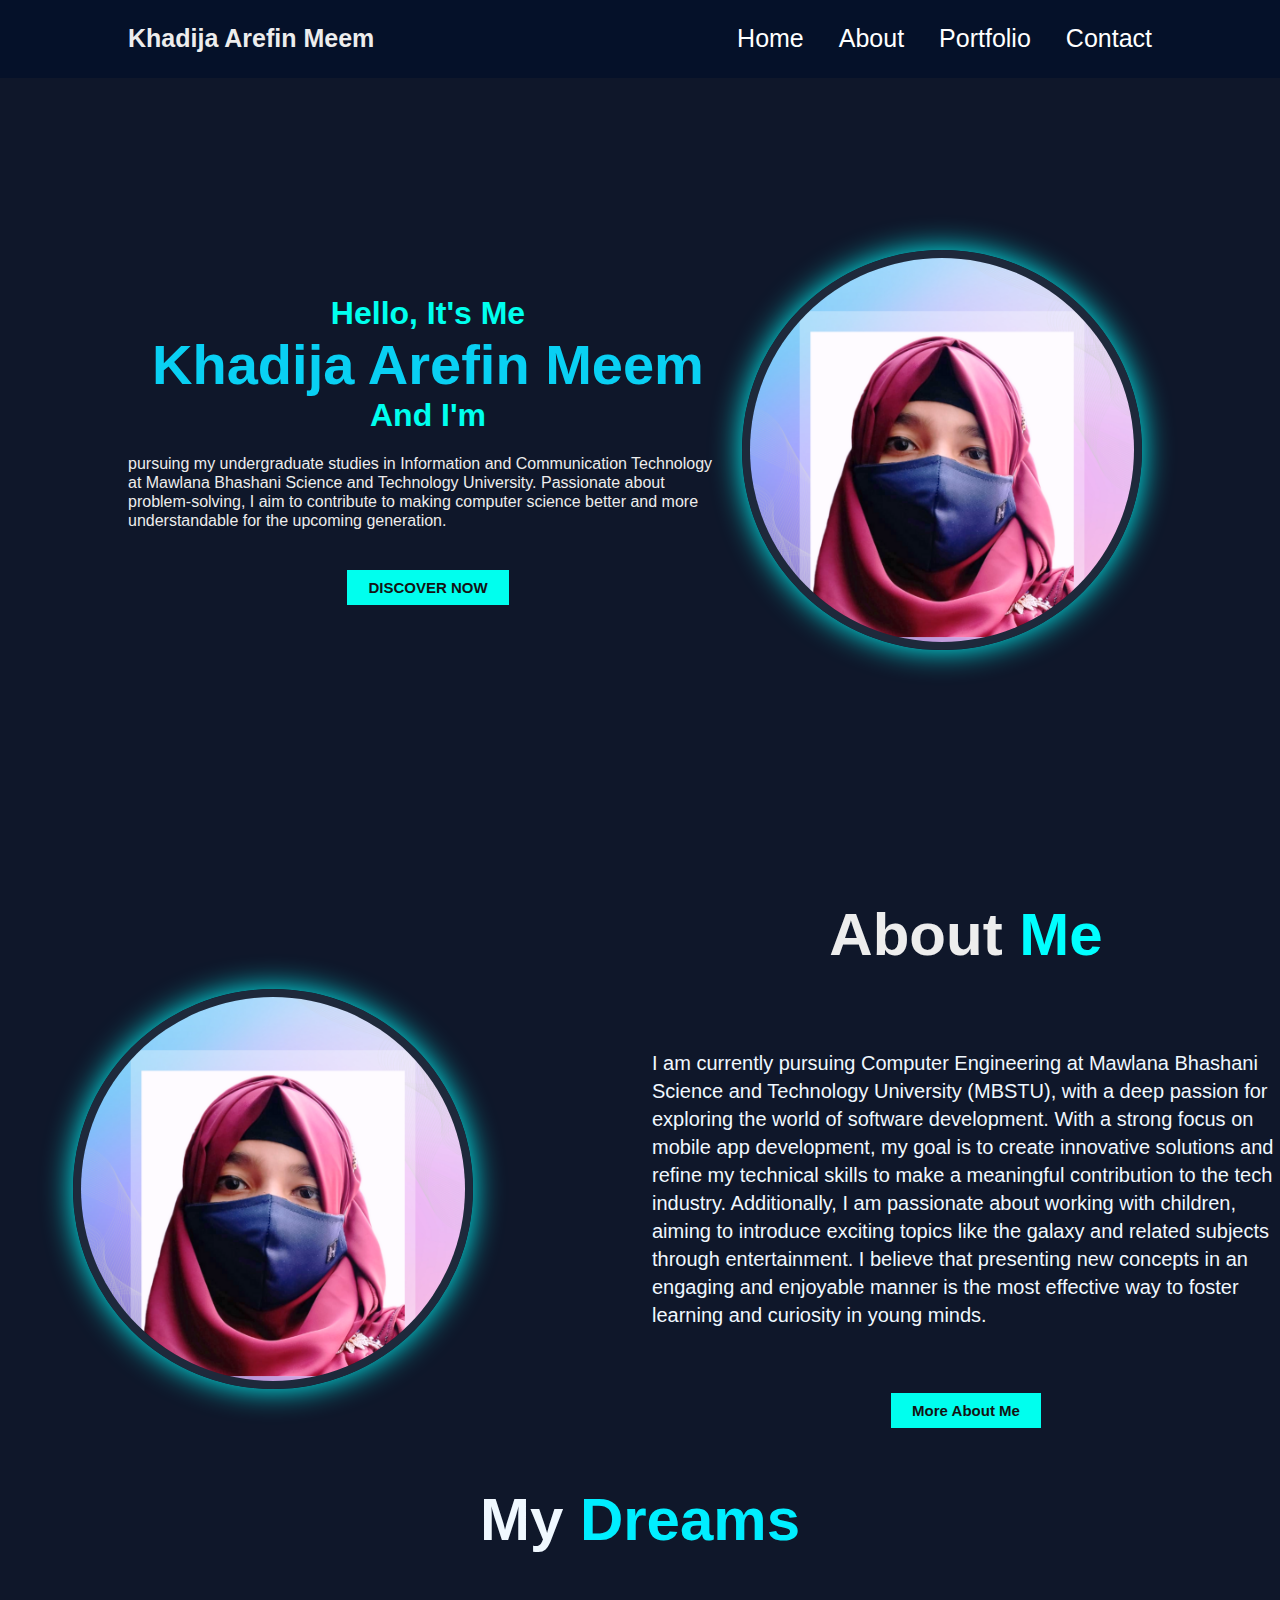
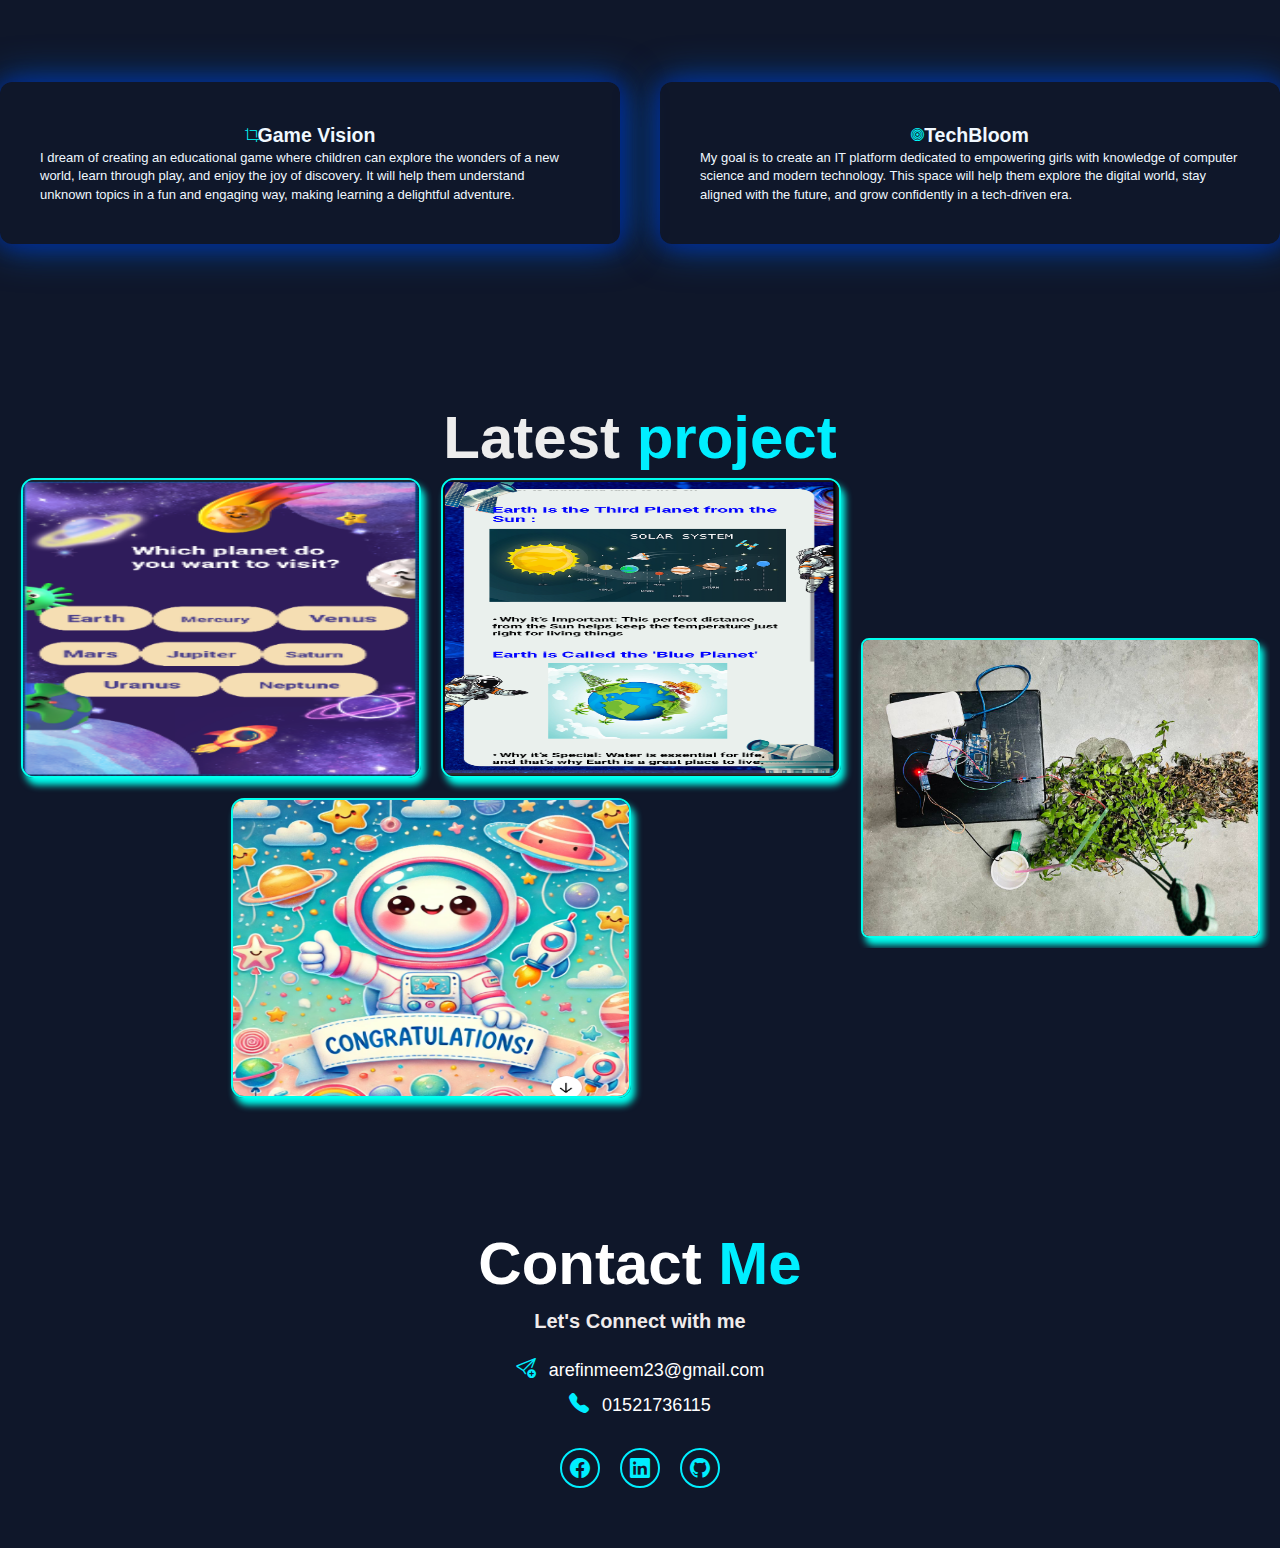
<file: index.html>
<!DOCTYPE html>
<html lang="en">

<head>
  <meta charset="UTF-8">
  <meta name="viewport" content="width=device-width, initial-scale=1.0">
  <title>Portfolio-Meem</title>
  <link href="https://cdn.jsdelivr.net/npm/bootstrap@5.0.2/dist/css/bootstrap.min.css" rel="stylesheet"
    integrity="sha384-EVSTQN3/azprG1Anm3QDgpJLIm9Nao0Yz1ztcQTwFspd3yD65VohhpuuCOmLASjC" crossorigin="anonymous">
  <link rel="stylesheet" href="https://cdn.jsdelivr.net/npm/bootstrap-icons@1.10.5/font/bootstrap-icons.css">
  <link rel="stylesheet" href="style.css">

</head>

<body>
  <header class="header">
    <a href="#" class="logo">Khadija Arefin Meem</a>
    <nav class="navbar">
      <a href="index.html" class="active">Home</a>
      <a href="about.html">About</a>
      <a href="portfolio.html">Portfolio</a>
      <a href="contact.html">Contact</a>
    </nav>
  </header>

  <section class="home">
    <div class="home-content">
      <div class="text-column">
        <h3>Hello, It's Me</h3>
          <h1>Khadija Arefin Meem</h1>
        <h3> And I'm </h3>
        <p> pursuing my undergraduate studies in Information and Communication Technology at Mawlana Bhashani Science
          and Technology University. Passionate about problem-solving, I aim to contribute to making computer science
          better and more understandable for the upcoming generation.</p>
        <br>
        <input type="button" value="DISCOVER NOW" style="font-weight: bold;">
      </div>
    </div>
    <div class="home-img">
      <img src="img.png" alt="My photo">
    </div>
  </section>

  <!-- Second section class-->

  <section class="about" id="about">
    <div class="about-img">
      <img src="img.png" alt="My photo">
    </div>
    <div class="about-text">
      <h2>About <span>Me</span></h2>
      <p> I am currently pursuing Computer Engineering at Mawlana Bhashani Science and Technology University (MBSTU),
        with a deep passion for exploring the world of software development. With a strong focus on mobile app
        development, my goal is to create innovative solutions and refine my technical skills to make a meaningful
        contribution to the tech industry.
        Additionally, I am passionate about working with children, aiming to introduce exciting topics like the galaxy
        and related subjects through entertainment. I believe that presenting new concepts in an engaging and enjoyable
        manner is the most effective way to foster learning and curiosity in young minds. </p>
      <input type="button" value="More About Me" style="font-weight: bold;">
    </div>
  </section>

  <!-- Third section class-->
  <section>
    <div class="Goal" id="Goal">
      <div class="container">
        <h1 class="sub-title">My <span>Dreams</span></h1>
        <div class="Dream-list">
          <div>
            <i class="bi bi-crop" style="color: aqua" ;></i>
            <h2>Game Vision</h2>
            <p>
              I dream of creating an educational game where children can explore the wonders of a new world, learn
              through play, and enjoy the joy of discovery. It will help them understand unknown topics in a fun and
              engaging way, making learning a delightful adventure.
            </p>

          </div>
          <div>
            <i class="bi bi-bullseye" style="color: aqua" ;></i>
            <h2>TechBloom</h2>
            <p>
              My goal is to create an IT platform dedicated to empowering girls with knowledge of computer science and
              modern technology. This space will help them explore the digital world, stay aligned with the future, and
              grow confidently in a tech-driven era.
            </p>

          </div>
        </div>
      </div>
    </div>
    <!-- Fourth section class-->
    <section>
      <div id="portfolio" id="project">
        <div class="main-text" id="project">
          <h2>Latest <span>project</span> </h2>
          <div class="portfolio-content">
            <div class="column">
              <style>
                div{
                  display: flex;
                  justify-content:center;
                  align-items: center;
                  flex-wrap:wrap;
                }
                div img{
                  width:400px;
                  height:300px;
                  border:2px solid #0fe;
                  border-radius: 13px;
                  box-shadow: 4px 7px 7px 0px #0fe;
                  cursor:pointer;
                  margin:10px;
                  transition: 400ms;
                }
                div img:hover{
                  filter:grayscale(1);
                  transform: scale(1.03);
                }
              </style>
              <div>
              <img src="pr3.png">
              <img src="earth2.png">
              <img src="congrats.png">
              
            </div>
              <div class="layer">
                <h5> Galaxy Explorer</h5>
                <p> hdggs </p>
              </div>
            </div>
            <div class="row">
              <img src="plantmonitor.jpg">
              <div class="layer">
                <h5> Plant Monitoring System</h5>
                <p> hdggs </p>
              </div>
            </div>
          </div>
        </div>
      </div>
    </section>
    <!-- Fifth section class-->
   <section class="contact" id="contact">
  <div class="contact-text">
    <h2>Contact <span>Me</span></h2>
    <h4>Let's Connect with me</h4>
    
    <ul class="contact-list">
      <li><i class="bi bi-send-plus"></i> arefinmeem23@gmail.com</li>
      <li><i class="bi bi-telephone-fill"></i> 01521736115</li>
    </ul>
    
    <div class="contact-icons">
      <a href="https://www.facebook.com/share/1DgiGyqpRw/"><i class="bi bi-facebook"></i></a>
      <a href="https://www.linkedin.com/in/khadija-arefin-meem-a32b082b2/"><i class="bi bi-linkedin"></i></a>
      <a href="#"><i class="bi bi-github"></i></a>
    </div>
  </div>
</section>


  </section>
  <script src="https://cdn.jsdelivr.net/npm/@popperjs/core@2.9.2/dist/umd/popper.min.js"
    integrity="sha384-IQsoLXl5PILFhosVNubq5LC7Qb9DXgDA9i+tQ8Zj3iwWAwPtgFTxbJ8NT4GN1R8p"
    crossorigin="anonymous"></script>
  <script src="https://cdn.jsdelivr.net/npm/bootstrap@5.0.2/dist/js/bootstrap.min.js"
    integrity="sha384-cVKIPhGWiC2Al4u+LWgxfKTRIcfu0JTxR+EQDz/bgldoEyl4H0zUF0QKbrJ0EcQF"
    crossorigin="anonymous"></script>
</body>

</html>
</file>
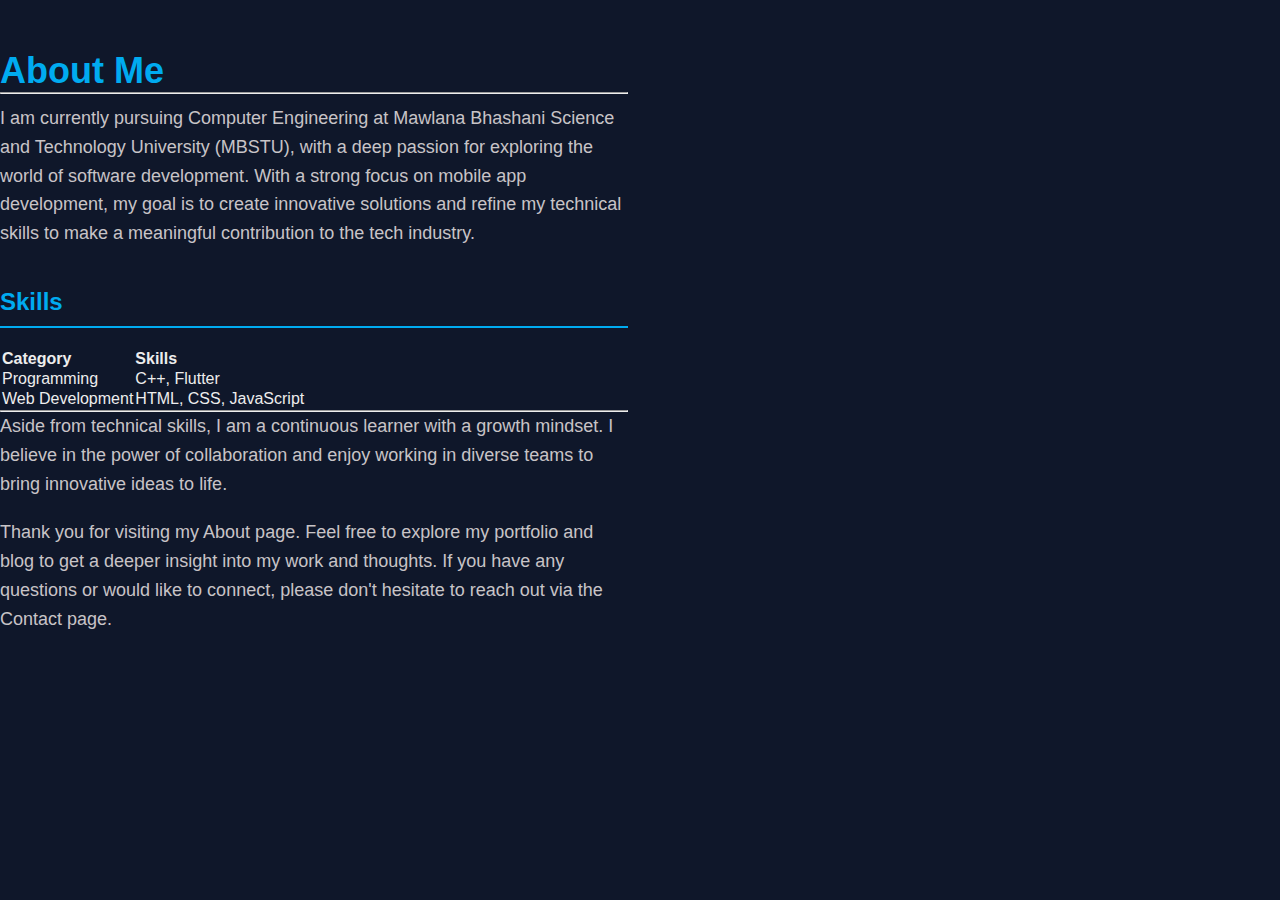
<file: about.html>
<!DOCTYPE html>
<html lang="en">

<head>
    <meta charset="UTF-8">
    <meta http-equiv="X-UA-Compatible" content="IE=edge">
    <meta name="viewport" content="width=device-width, initial-scale=1.0">
    <title>About Khadija Arefin Meem</title>
    <link rel="icon" href="piegon.ico">
    <link rel="stylesheet" href="style.css">
</head>

<body>

   

    <section class="about">
        <div class="about-content">
            <h1>About Me<hr/></h1>
            <p>I am currently pursuing Computer Engineering at Mawlana Bhashani Science and Technology University (MBSTU),
        with a deep passion for exploring the world of software development. With a strong focus on mobile app
        development, my goal is to create innovative solutions and refine my technical skills to make a meaningful
        contribution to the tech industry.</p>
            <h2>Skills</h2>
            <table>
                <tr>
                    <th>Category</th>
                    <th>Skills</th>
                </tr>
                <tr>
                    <td>Programming</td>
                    <td>C++, Flutter</td>
                </tr>
                <tr>
                    <td>Web Development</td>
                    <td>HTML, CSS, JavaScript</td>
                </tr>
            </table>
            <hr/>
            <p>Aside from technical skills, I am a continuous learner with a growth mindset. I believe in the power of collaboration and enjoy working in diverse teams to bring innovative ideas to life.</p>
            <p>Thank you for visiting my About page. Feel free to explore my portfolio and blog to get a deeper insight into my work and thoughts. If you have any questions or would like to connect, please don't hesitate to reach out via the Contact page.</p>
        </div>
    </section>

</body>

</html>
</file>
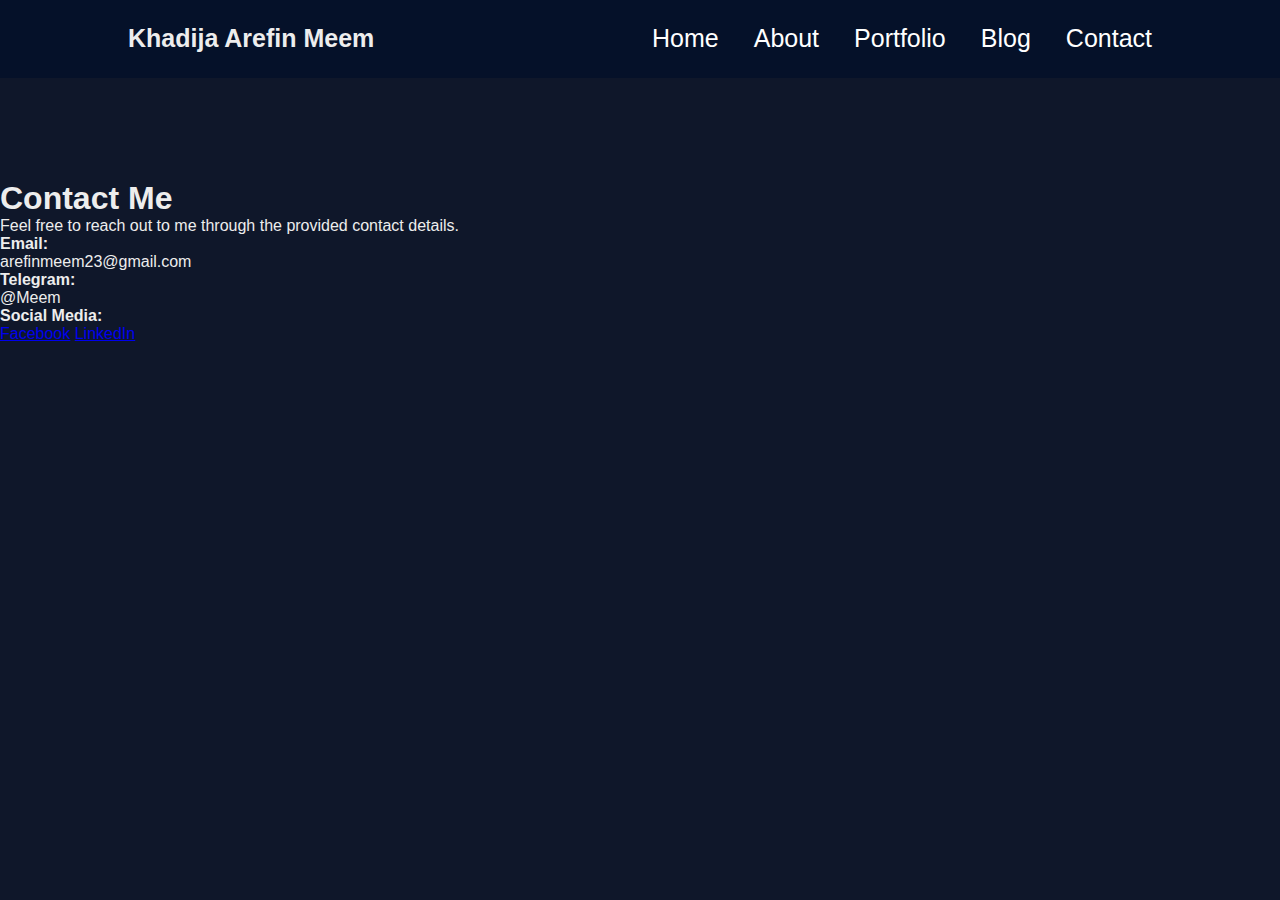
<file: contact.html>
<!DOCTYPE html>
<html lang="en">

<head>

    <meta charset="UTF-8">
    <meta http-equiv="X-UA-Compatible" content="IE=edge">
    <meta name="viewport" content="width=device-width, initial-scale=1.0">
    <title>Contact Khadija Arefin Meem</title>
    <link rel="icon" href="piegon.ico">


    <link rel="stylesheet" href="style.css">

</head>

<body>
    <div class="header"> <a href="#" class="logo">Khadija Arefin Meem</a>
        <div class="navbar"> <a href="index.html">Home</a> <a href="about.html">About</a> <a
                href="portfolio.html">Portfolio</a> <a href="blog.html">Blog</a> <a href="#" class="active">Contact</a>
        </div>



    </div>

    <section class="contact"> </section>
    <div class="contact-content">
        <h1>Contact Me</h1>
        <p>Feel free to reach out to me through the provided contact details.</p>
        <div class="contact-info">
            <div class="contact-item"> <strong>Email:</strong>
                <p>arefinmeem23@gmail.com</p>
            </div>
            <div class="contact-item"> <strong>Telegram:</strong>
                <p>@Meem</p>
            </div>
            <div class="contact-item"> <strong>Social Media:</strong>
                <div class="social-links"> <a href="https://www.facebook.com/share/1DgiGyqpRw/" target="_blank">
                        Facebook</a> 
                        <a href="https://www.linkedin.com/in/khadija-arefin-meem-a32b082b2/" target="_blank">
                        LinkedIn</a> </div>
            </div>
        </div>
    </div>

</body>

</html>
</file>
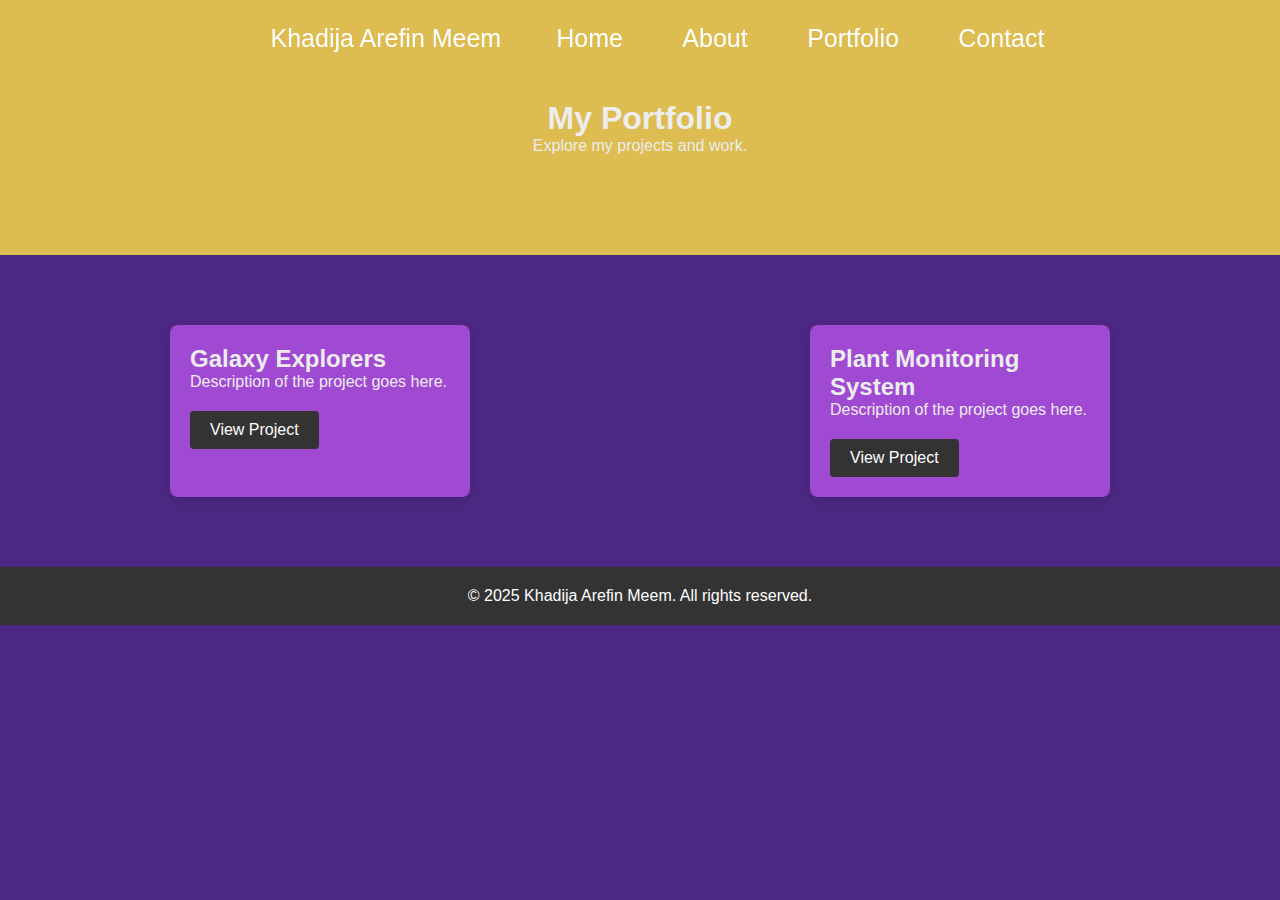
<file: portfolio.html>
<!DOCTYPE html>
<html lang="en">

<head>
  <meta charset="UTF-8">
  <meta http-equiv="X-UA-Compatible" content="IE=edge">
  <meta name="viewport" content="width=device-width, initial-scale=1.0">
  <title>Khadija Arefin Meem's Portfolio</title>
  <link rel="icon" href="piegon.ico">
  <link rel="stylesheet" href="style.css">
</head>
<style>
    /* Global Styles */

    *
{
    margin: 0;
    padding: 0;
    box-sizing: border-box;
    font-family: 'Poppins',sans-serif;
}
body {
    background: #4c2882;
    color:#ededed;
}

header {
    position: fixed;
    top:0;
    left:0;
    width: 100%;
    padding: 20px 10%;
    background: transparent;
    display: flex;
    justify-content: space-between;
    align-items: center;
    z-index: 100;

}

.navbar {
  display: flex;
  justify-content: space-between;
  align-items: center;
  max-width: 960px;
  margin: 0 auto;
}

.logo {
  font-size: 24px;
  text-decoration: none;
  color: #a86060;
}

ul {
  list-style-type: none;
  margin: 0;
  padding: 0;
}

li {
  display: inline;
  margin-left: 20px;
}

a {
  text-decoration: none;
  color: #fff;
}

.active {
  font-weight: bold;
}

.hero {
  text-align: center;
  padding: 100px 0;
  background-color: #ddbc51;
}

.portfolio {
  padding: 50px 0;
}

.portfolio-content {
  display: flex;
  flex-wrap: wrap;
  justify-content: space-around;
}

.project {
  background-color: #a049d3;
  padding: 20px;
  margin: 20px;
  width: 300px;
  border-radius: 8px;
  box-shadow: 0 4px 8px rgba(0, 0, 0, 0.1);
}

.project h2 {
  margin-top: 0;
}

.project p {
  margin-bottom: 20px;
}

.btn {
  display: inline-block;
  background-color: #333;
  color: #fff;
  padding: 10px 20px;
  border: none;
  border-radius: 4px;
  text-decoration: none;
  transition: background-color 0.3s ease;
}

.btn:hover {
  background-color: #555;
}

footer {
  background-color: #333;
  color: #fff;
  text-align: center;
  padding: 20px 0;
}

</style>

<body>

  <header>
    <nav class="navbar">
      <a href="#" class="logo">Khadija Arefin Meem</a>
      <ul>
        <li><a href="index.html">Home</a></li>
        <li><a href="about.html">About</a></li>
        <li><a href="#" class="active">Portfolio</a></li>
        <li><a href="contact.html">Contact</a>
        </li>
      </ul>
    </nav>
  </header>

  <section class="hero">
    <h1>My Portfolio</h1>
    <p>Explore my projects and work.</p>
  </section>

  <section class="portfolio">
    <div class="portfolio-content">
      <!-- Add your projects with descriptions and links -->
      <div class="project">
        <h2>Galaxy Explorers</h2>
        <p>Description of the project goes here.</p>
        <a href="#" class="btn">View Project</a>
      </div>
      <div class="project">
        <h2>Plant Monitoring System</h2>
        <p>Description of the project goes here.</p>
        <a href="#" class="btn">View Project</a>
      </div>
      
    </div>
  </section>

  <footer>
    <p>&copy; 2025 Khadija Arefin Meem. All rights reserved.</p>
  </footer>

</body>

</html>
</file>
<file: style.css>
*
{
    margin: 0;
    padding: 0;
    box-sizing: border-box;
    font-family: 'Poppins',sans-serif;
}
body
{
    /* background: #081b29; */
   /* background: #090909; */
       background-color: #0f172a;
    color:#ededed;

}
.header
{
    position: fixed;
    top:0;
    left:0;
    width: 100%;
    padding: 20px 10%;
    background: #051129;
    display: flex;
    justify-content: space-between;
    align-items: center;
    z-index: 100;

}
/* Discover now style */
.home input{
    padding: 8px 20px;
    background-color: #0fe;
    outline:none;
    color:rgb(20, 19, 19);
    border: 1px solid #0fe;
    font-size: 15px;
}
.home input:hover{
    box-shadow: 5px 10px 30px rgba(130, 147, 255, 0.5);
    transition: all 0.5s ease-in 0.1s;
    outline: none;

}
/* Discover now style end*/
.logo
{
    position:relative;
    font-size: 25px;
    color:#ededed;
    text-decoration: none;
    font-weight: 600;
}

.navbar {
    display: flex;
}

.navbar a {
    display: inline-block;
    font-size: 25px;
    color: #ffff;
    text-decoration: none;
    font-weight: 500;
    margin-left: 35px;
    line-height: 1.5; /* Adjust line spacing */
    transition: 0.3s;
}

.navbar a:hover{
    color: #0ef;
}

.home {
    display: flex;
    justify-content: space-between;
    align-items: center;
    height: 100vh;
    padding: 70px 10%;
    background-color: #0f172a; /* Dark background */
}
.home-img {
    flex: 1;
    display: flex;
    justify-content: flex-end;
}

.home-img img {
    width: 400px;
    height: 400px;
    border-radius: 50%;
    border: 8px solid #1e293b;
    box-shadow: 0 0 30px #00ffff;
    object-fit: cover;
}
.home-content {
    display: flex;
    align-items: center;
    justify-content: space-between;
}

.text-column {
    max-width: 600px;
}

.image-column img {
    width: 400px; /* Adjust the width as needed */
    height: 450px; /* Adjust the height as needed */
    border-radius: 50%; /* Make the image round */
    margin-top: 30px; /* Move it somewhat lower */
    margin-right: 120px; /* Move it to the right */
}


.home-content h1
{
    font-size: 56px;
    font-weight: 700;
    color:rgb(9, 208, 243);
}

.home-content h3
{
    font-size: 32px;
    font-weight: 700;
    color:#0fe;
}

.home-content p
{
    font-size: 16px;
    margin:20px 0 40px;
    line-height: 1.2;
}

.home-content .btn-box

{
    display: flex;
    justify-content: space-between;
    width:345px;
    height: 50px;
}

/* Section two strat */
.section2{
    width: 100%;
    height:620 px;
    display:flex;
    justify-content: center;
    align-items: center;
}
.section2 div{
    width: 90%;
    height:auto;
}


/* Add this to your existing CSS file */
.image-column img:hover {
    transform: scale(1.1); 
    transition: transform 0.3s ease; /* Adjust the transition duration and easing as needed */
}


/* About Section Styles */
.about-img {
     width: 100%;
    display: flex;
    justify-content: flex-start;  
    align-items: flex-start;
    padding-left: 10%;           
    padding-top: 50px; 
}
.about-img img {
    width: 400px;
    height: 400px;
    border-radius: 50%;
    border: 8px solid #1e293b;
    box-shadow: 0 0 30px #00ffff;
    object-fit: cover;
}
/*.about{
    display:flex ;
    justify-content: center;
    align-items: center;
    flex-direction: column;
    gap:2rem;
    padding-bottom: 6rem;
}*/
.about{
    display: grid;
    background-color: #0f172a;
    grid-template-columns: repeat(2,1fr);
    align-items: center;
    gap: 1.5rem;
}
/* More about me style start*/
.about input{
    padding: 8px 20px;
    background-color: #0fe;
    outline:none;
    color:rgb(20, 19, 19);
    border: 1px solid #0fe;
    font-size: 15px;
}
.about input:hover{
    box-shadow: 5px 10px 30px rgba(130, 147, 255, 0.5);
    transition: all 0.5s ease-in 0.1s;
    outline: none;
}
/* More about me style end*/
.about-text h2{
     
    font-size: 60px;
    padding-bottom: 80px;
}
.about-text h2 span{
    color: #00ffff;
}
.about-text h4{
    font-size: 29 px;
    font-weight: 600;
    color: #ffff;
    line-height: 1.7;
    margin:15px 0 30px; 
}
.about-text p{
    color:aliceblue;
    font-size: 20px;
    line-height: 1.4;
    margin-bottom: 4rem;
}
.about-section {
    padding: 50px;
    margin-top: 50px;

    position: relative;
}

.about-content {
    max-width: 800px;
    margin: 0 auto;
    text-align: left;
    position: relative;
    z-index: 1;
}

.about-content h1 {
    font-size: 36px;
    color: #00abf0;
    margin-bottom: 10px;
    margin-top: 50px;
    position: relative;
}

.about-content p {
    font-size: 18px;
    line-height: 1.6;
    margin-bottom: 20px;
    color: hsla(0, 14%, 91%, 0.849);
}

.about-content h2 {
    font-size: 24px;
    color: #00abf0;
    margin-top: 40px;
    margin-bottom: 20px;
    border-bottom: 2px solid #00abf0;
    padding-bottom: 10px;
}

.about-content ul {
    list-style: none;
    padding: 0;
    margin: 0;
}

.about-content ul li {
    font-size: 16px;
    margin-bottom: 10px;
    position: relative;
}

.about-content ul li:before {
    content: "\2022";
    color: #00abf0;
    font-size: 18px;
    position: absolute;
    left: -20px;
}

/*Dream style*/
#container{
    padding: 90px;
}
#Goal{
    background: #0f172a;
    color:aliceblue;
    font-size: 20px;
    line-height: 1.4;
    margin-bottom: 4rem;
    padding: 50px 0;
}
.sub-title{
    text-align: center;
    font-size: 60px;
    padding-bottom: 70px;
}
.sub-title span{
    color:#00eeff;
}
.Dream-list {
  display: grid;
  grid-template-columns: repeat(auto-fit, minmax(300px, 1fr));
  grid-gap: 40px;
  margin-top: 50px;
}

.Dream-list div {
  background-color: transparent;
  padding: 40px;
  font-size: 13px;
  font-weight: 13px;
  border-right: 10px;
  border-radius: 20px;
  border-radius: 12px;
  transition: background 0.5s, transform 0.5s;
  box-shadow: 1px 1px 20px #012290f7,
              1px 1px 40px #0053b8f7
}

.Dream-list div:hover {
  transform: translateY(-10px);
  box-shadow: 0 0 20px #00eeff;
}

.read {
  display: inline-block;
  padding: 12px 28px;
  background: #00eeff;
  border-radius: 40px;
  font-size: 16px;
  letter-spacing: 1px;
  color: #081b29;
  text-decoration: none;
  font-weight: 600;
  opacity: 0;
  animation: slideTop 1s ease forwards;
  animation-delay: 2s;
  box-shadow: 0 0 5px #0ef,
              0 0 25px #0ef;

}

/* project style */

.main-text{
    background-color: #0f172a;
    margin-top: 50px;
}
.main-text h2{
     font-size: 60px;
     line-height: 1;
     text-align: center;
}
.main-text h2 span{
    color: #00eeff;
}
.portfolio-content{
    display: grid;
  grid-template-columns: repeat(auto-fit, minmax(350px, auto));
}
.row{
    position: relative;
    overflow: hidden;
    border-radius: 8px;
    cursor:pointer;
}
.row img{
    width:100%;
    border-radius: 8px;
    display: block;
    transition: transform 0.5s;
}
.layer{
    width:100%;
    height:0;
    background:linear-gradient(rgba(0,0,0,0.1),#0ef);
    position: absolute;
    border-radius: 8px;
    left:0;
    bottom:0;
    overflow: hidden;
    display:flex;
    flex-direction: column;
    align-items: center;
    justify-content: center;
    text-align: center;
    padding: 0 40px;
    transition:height 0.5s;
}
.layer h5{
    color:#000;
    font-size: 20px;
    font-weight: 600;
    margin-bottom: 15px;
}
.layer p{
    color:#000;
    font-size: 1rem;
    line-height: 1.8;
}
.row:hover img{
    transform: scale(1.1);
}
.row:hover .layer{
    height:100%;
}


/* Add more styling as needed */

.contact {
  display: flex;
  flex-direction: column;
  align-items: center;
  padding: 60px 20px;
  margin-top: 60px;
  text-align: center;
}

.contact-text {
  max-width: 600px;
  flex-direction: column;
  align-items: center;
}

.contact-text h2 {
  font-size: 60px;
  line-height: 1.2;
  color: white;
  margin: 0;
  padding: 0;
}

.contact-text h2 span {
  color: #00eeff;
}

.contact-text h4 {
  background-color: #0f172a;
  color: #efebeb;
  font-size: 20px;
  font-weight: 600;
  margin: 10px 0 25px 0; 
   justify-content: center;
}

.contact-list {
  list-style: none;
  padding: 0;
  margin: 0;
}

.contact-list li {
  margin-bottom: 12px;
  font-size: 18px;
  color: white;
}

.contact-list i {
  margin-right: 8px;
  color: #00eeff;
  font-size: 20px;
}

.contact-icons {
  margin-top: 20px;
  display: flex;
  justify-content: center;
  gap: 20px;
}

.contact-icons a i {
  width: 40px;
  height: 40px;
  background: transparent;
  border-radius: 50%;
  display: inline-flex;
  align-items: center;
  justify-content: center;
  border: 2px solid #00eeff;
  font-size: 20px;
  color: #00eeff;
  transition: 0.4s ease;
}

.contact-icons a i:hover {
  background: #00eeff;
  color: #000;
  box-shadow: 0 0 20px #0ef;
}
</file>
